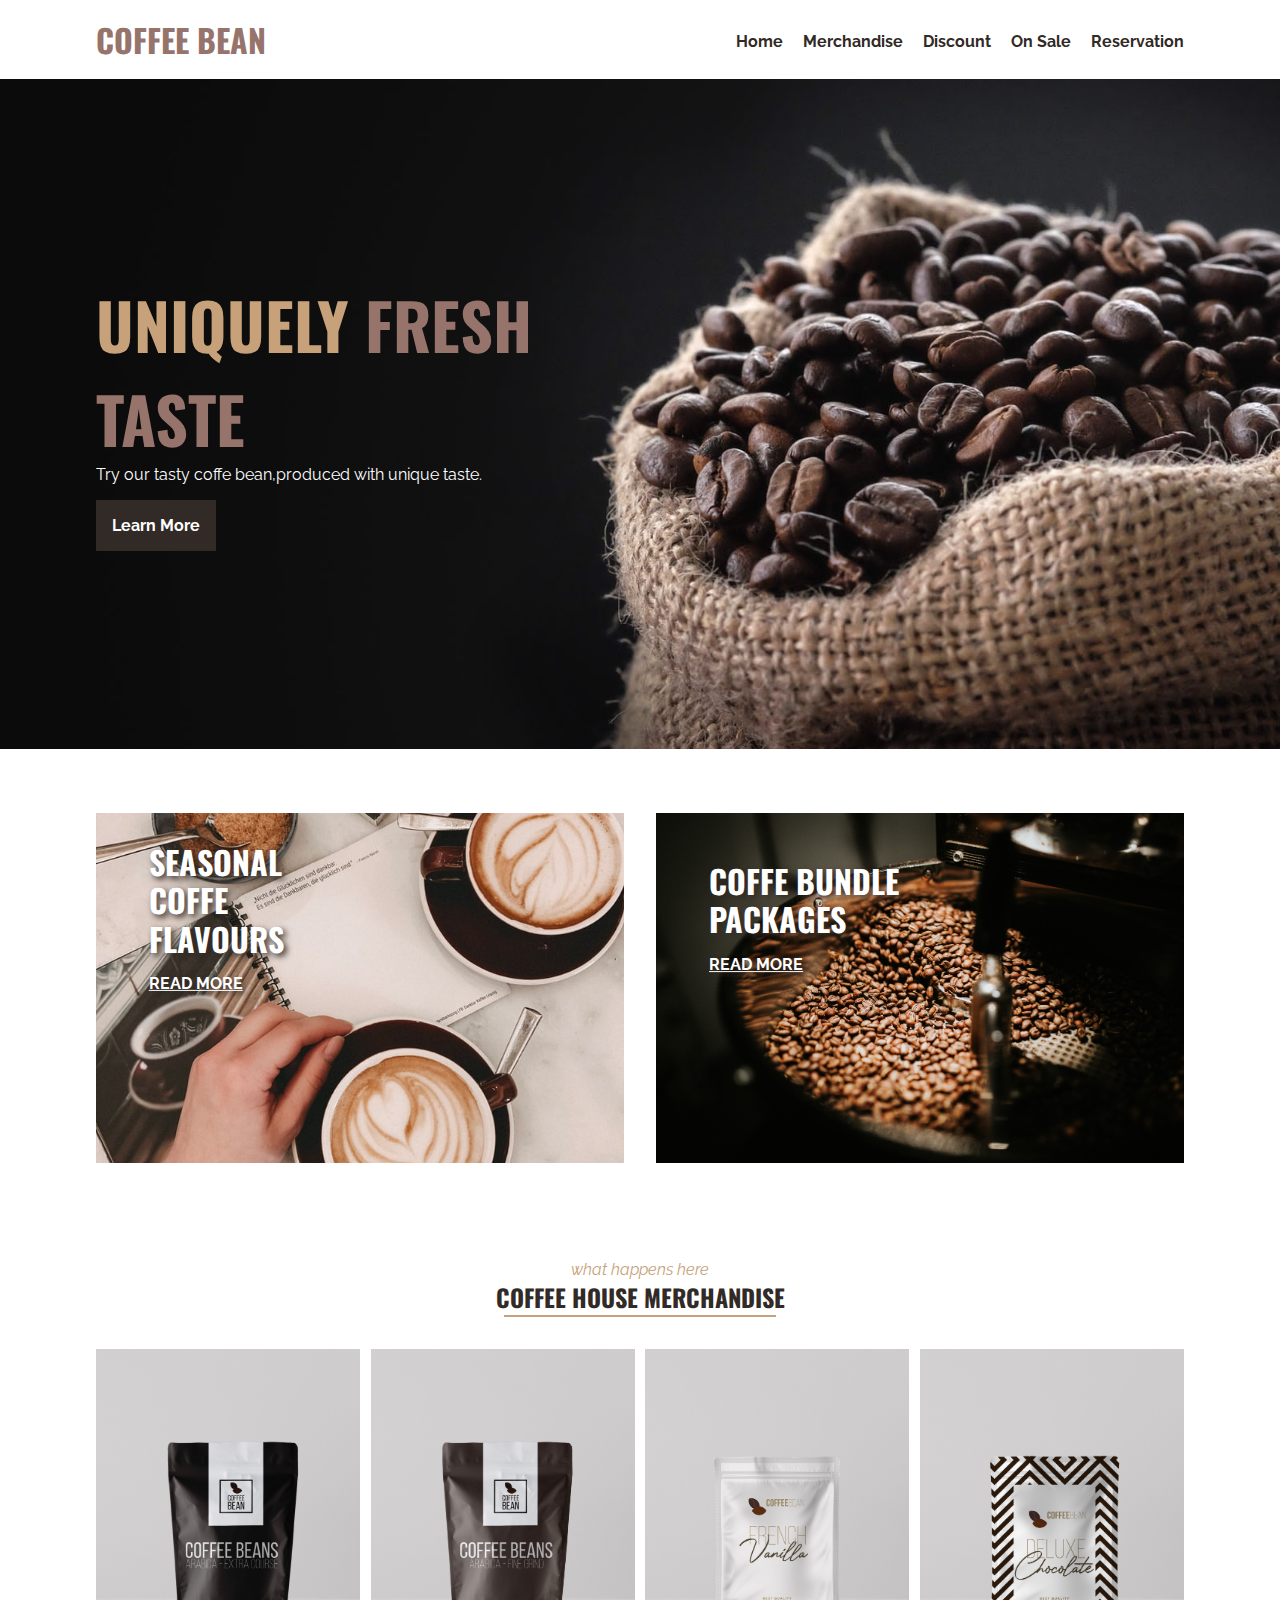
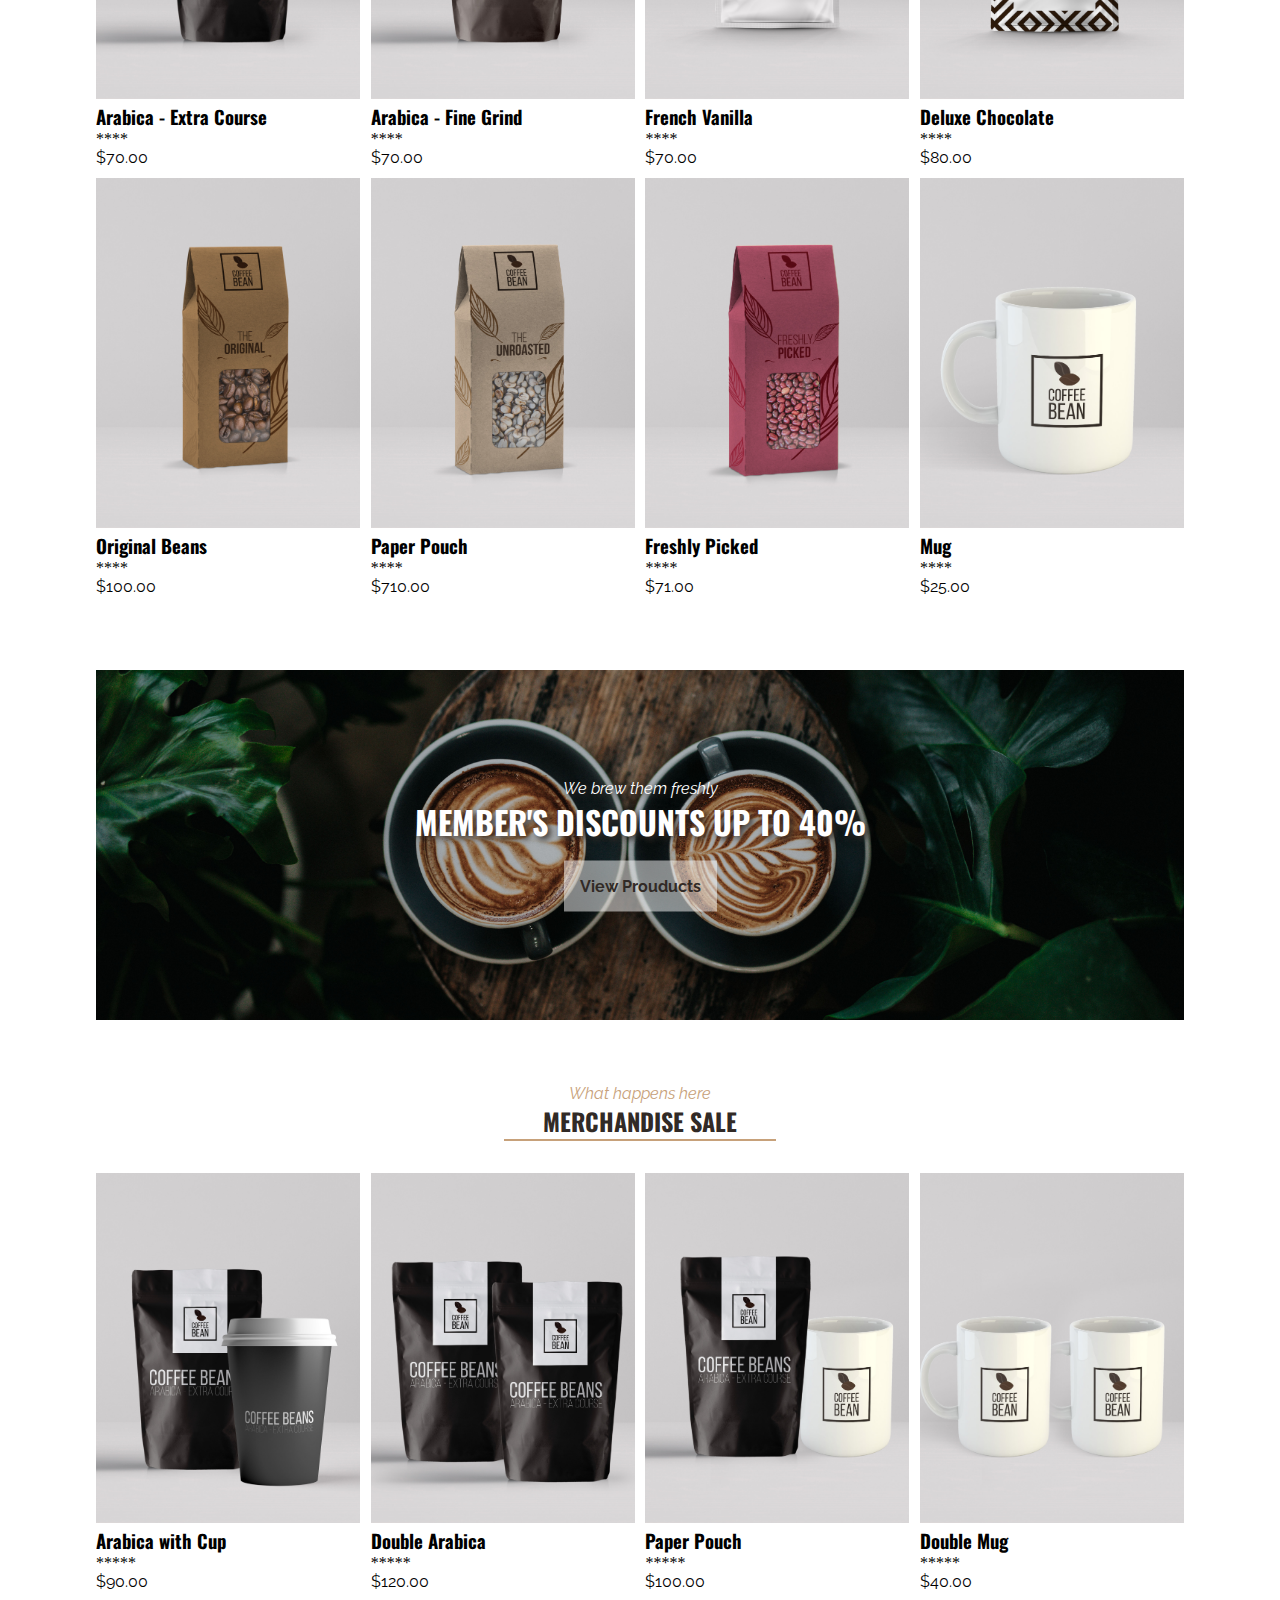
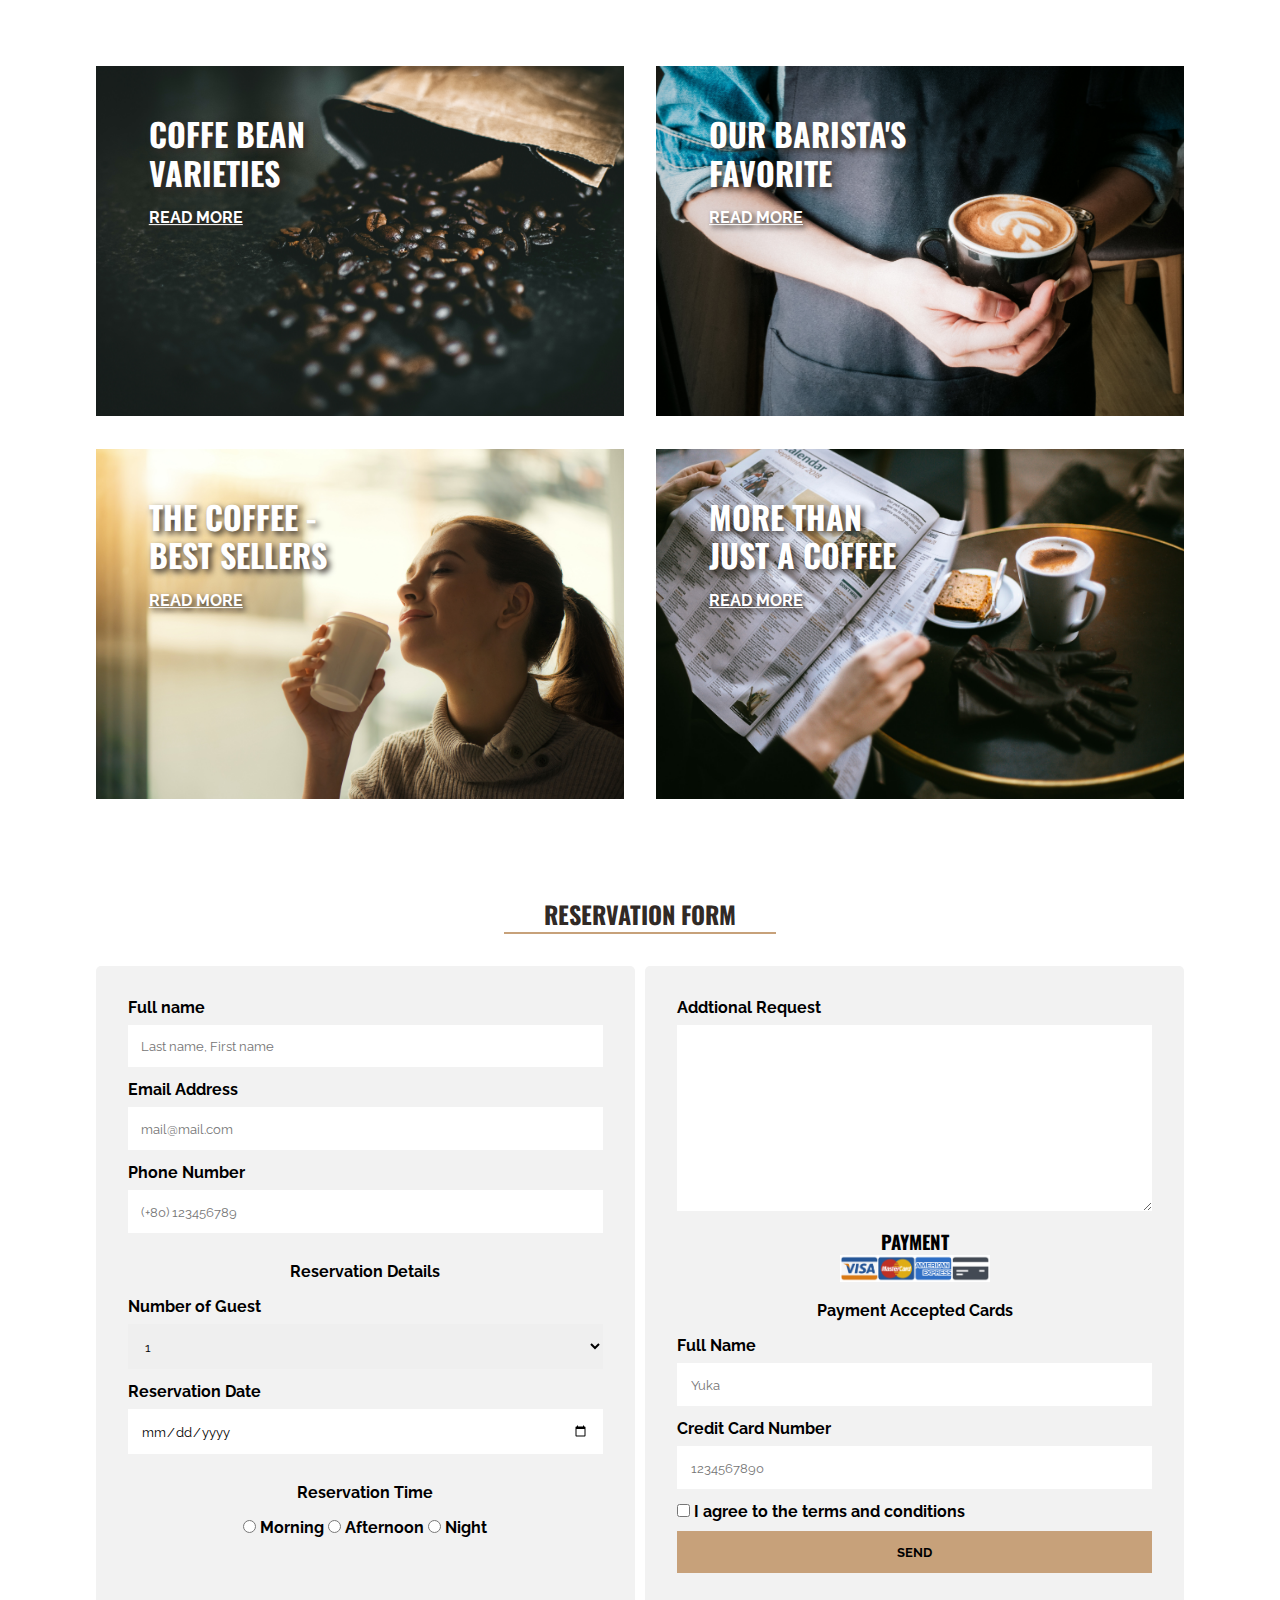
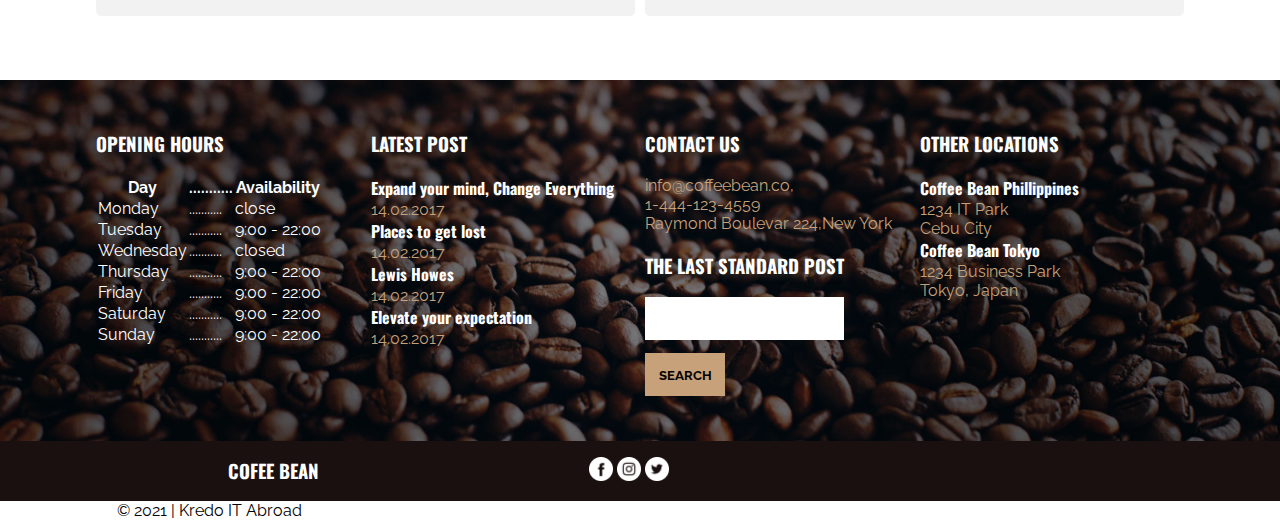
<file: Coffe Bean/index.html>
<!DOCTYPE html>
<html lang="en">
<head>
    <meta charset="UTF-8">
    <meta name="viewport" content="width=device-width, initial-scale=1.0">
    <title>Coffee Bean</title>
    <link rel="stylesheet" href="assets/style/style.css">
</head>
<body>

    <div class="wrapper">
        <!-----------  Header Area ---------------->
        <div class="nav" id="nav">
            <h1><a href="">Coffee Bean</a></h1>
            <ul>
                <li><a href="#nav">Home</a></li>
                <li><a href="#merch">Merchandise</a></li>
                <li><a href="#discount">Discount</a></li>
                <li><a href="#merch-sale">On Sale</a></li>
                <li><a href="#reservation">Reservation</a></li>
            </ul>
        </div>

        <!-----------  Banner Area ---------------->
        <div class="banner" id="banner">
            <div class="banner-text">
                <h2>Uniquely <span>Fresh Taste</span></h2>
                <p>Try our tasty coffe bean,produced with unique taste.</p>
                <a href="#">Learn More</a>

            </div>
        </div>

        <!-----------  Ads Area ---------------->
        <div class="ads" id="ads">
            <div class="ads-items ads-items1">
                <div class="ads-text">
                    <h3>Seasonal Coffe Flavours</h3>
                    <a href="#">Read More</a>
                </div>
            </div>
            <div class="ads-items ads-items2">
                <div class="ads-text">
                    <h3>Coffe Bundle Packages</h3>
                    <a href="#">Read More</a>
                </div>
            </div>
        </div>

        <!-----------  Merchandise Area ---------------->
        <div class="merch" id="merch">
            <div class="section-header">
                <span>what happens here</span>
                <h2>Coffee House Merchandise</h2>
                <hr>
            </div>
            <div class="div merch-gallery">
                <div class="merch-items">
                    <img src="assets/images/merch-img1.jpg" alt="">
                    <h3>Arabica - Extra Course</h3>
                    <span>****</span>
                    <p>$70.00</p>
                </div>
                <div class="merch-items">
                    <img src="assets/images/merch-img2.jpg" alt="">
                    <h3>Arabica - Fine Grind</h3>
                    <span>****</span>
                    <p>$70.00</p>
                </div>
                <div class="merch-items">
                    <img src="assets/images/merch-img3.jpg" alt="">
                    <h3>French Vanilla</h3>
                    <span>****</span>
                    <p>$70.00</p>
                </div>
                <div class="merch-items">
                    <img src="assets/images/merch-img4.jpg" alt="">
                    <h3>Deluxe Chocolate</h3>
                    <span>****</span>
                    <p>$80.00</p>
                </div>
                <div class="merch-items">
                    <img src="assets/images/merch-img5.jpg" alt="">
                    <h3>Original Beans</h3>
                    <span>****</span>
                    <p>$100.00</p>
                </div>
                <div class="merch-items">
                    <img src="assets/images/merch-img6.jpg" alt="">
                    <h3>Paper Pouch</h3>
                    <span>****</span>
                    <p>$710.00</p>
                </div>
                <div class="merch-items">
                    <img src="assets/images/merch-img7.jpg" alt="">
                    <h3>Freshly Picked</h3>
                    <span>****</span>
                    <p>$71.00</p>
                </div>
                <div class="merch-items">
                    <img src="assets/images/merch-img8.jpg" alt="">
                    <h3>Mug</h3>
                    <span>****</span>
                    <p>$25.00</p>
                </div>
            </div>
        </div>
        
        <!----------- Discount Area ---------------->
        <div class="discount" id="discount">
            <div class="discount-text">
                <span>We brew them freshly</span>
                <h2>Member's Discounts up to 40%</h2>
                <a href="#">View Prouducts</a>
            </div>
        </div>

        <!-----------  Merch sale area ---------------->
        <div class="merch" id="merch-sale">
        <div class="section-header">
                <span>What happens here</span>
                <h2>Merchandise Sale</h2>
                <hr>
            </div>
            <div class="merch-gallery">
                <div class="merch-items">
                    <img src="assets/images/merch-img9.jpg" alt="">
                    <h3>Arabica with Cup</h3>
                    <span>*****</span>
                    <p>$90.00</p>
                </div>
                <div class="merch-items">
                    <img src="assets/images/merch-img10.jpg" alt="">
                    <h3>Double Arabica</h3>
                    <span>*****</span>
                    <p>$120.00</p>
                </div>
                <div class="merch-items">
                    <img src="assets/images/merch-img11.jpg" alt="">
                    <h3>Paper Pouch</h3>
                    <span>*****</span>
                    <p>$100.00</p>
                </div>
                <div class="merch-items">
                    <img src="assets/images/merch-img12.jpg" alt="">
                    <h3>Double Mug</h3>
                    <span>*****</span>
                    <p>$40.00</p>
                </div>
            </div>
        </div>

        <!-----------  Ads Area ---------------->
        <div class="ads" id="ads2">
            <div class="ads-items ads-items3">
                <div class="ads-text">
                    <h3>Coffe Bean Varieties</h3>
                    <a href="#">Read More</a>
                </div>
            </div>
            <div class="ads-items ads-items4">
                <div class="ads-text">
                    <h3>Our Barista's Favorite</h3>
                    <a href="#">Read More</a>
                </div>
            </div>
            <div class="ads-items ads-items5">
                <div class="ads-text">
                    <h3>The Coffee - Best Sellers</h3>
                    <a href="#">Read More</a>
                </div>
            </div>
            <div class="ads-items ads-items6">
                <div class="ads-text">
                    <h3>More than just a Coffee</h3>
                    <a href="#">Read More</a>
                </div>
            </div>
        </div>

        <!-----------  Reservation Area ---------------->
        <div class="reservation" id="reservation">
            <div class="section-header">
                <h2>Reservation Form</h2>
                <hr>
            </div>
            <form action="#", method="#">
                <div class="form-group">

                    <label for="fill-name">Full name</label>
                    <input type="text" id="fill-name" name="full_name" placeholder="Last name, First name" required>
                    
                    <label for="email">Email Address</label>
                    <input type="email" id="email" name="email" placeholder="mail@mail.com" required>

                    <label for="phone">Phone Number</label>
                    <input type="tel" id="phone" name="phone" placeholder="(+80) 123456789" required>

                    <p>Reservation Details</p>
                    <label for="gust-num">Number of Guest</label>
                    <select name="guest_num" id="guest-num" required>
                        <option value="1person">1</option>
                        <option value="2person">2</option>
                        <option value="3person">3</option>
                        <option value="4person">4</option>
                        <option value="morethan4">more than 4</option>
                    </select>

                    <label for="res-date">Reservation Date</label>
                    <input type="date" id="res-date" name="res_date" reuired>

                    <p>Reservation Time</p>
                    <div class="res-time">
                        <input type="radio" id="am" name="time" value="morning" required>
                        <label for="am">Morning</label>
                        <input type="radio" id="pm" name="time" value="afternoon" required>
                        <label for="am">Afternoon</label>
                        <input type="radio" id="night" name="time" value="night" required>
                        <label for="am">Night</label>
                    </div>
                </div>

                <div class="form-group">
                    <label for="request">Addtional Request</label>
                    <textarea name="request" id="request" cols="30" rows="10" required></textarea>

                    <h3>Payment</h3>
                    <p>Payment Accepted Cards</p>

                    <label for="name-card">Full Name</label>
                    <input type="text" id="name-card" name="name_card" placeholder="Yuka" required>

                    <label for="cc-num">Credit Card Number</label>
                    <input type="number" id="cc-num" name="cc_num" placeholder="1234567890">

                    <div class="res-agreement">
                        <input type="checkbox" id="agree" name="agree">
                        <label for="agree">I agree to the terms and conditions</label>
                    </div>
                    
                    <input type="submit" name="submit" value="send">
                </div>
            </form>
        </div>

        <!-----------  Footer Area ---------------->
        <div class="footer">
            <div class="footer-contents">
                <div class="footer-widgets">
                    <h3>Opening hours</h3>
                    <table>
                        <tr>
                            <th>Day</th>
                            <th>...........</th>
                            <th>Availability</th>
                        </tr>
                        <tr>
                            <td>Monday</td>
                            <td>...........</td>
                            <td>close</td>
                        </tr>
                        <tr>
                            <td>Tuesday</td>
                            <td>...........</td>
                            <td>9:00 - 22:00</td>
                        </tr>
                        <tr>
                            <td>Wednesday</td>
                            <td>...........</td>
                            <td>closed</td>
                        </tr>
                        <tr>
                            <td>Thursday</td>
                            <td>...........</td>
                            <td>9:00 - 22:00</td>
                        </tr>
                        <tr>
                            <td>Friday</td>
                            <td>...........</td>
                            <td>9:00 - 22:00</td>
                        </tr>
                        <tr>
                            <td>Saturday</td>
                            <td>...........</td>
                            <td>9:00 - 22:00</td>
                        </tr>
                        <tr>
                            <td>Sunday</td>
                            <td>...........</td>
                            <td>9:00 - 22:00</td>
                        </tr>
                    </table>

                </div>

                <div class="footer-widgets">
                    <h3>Latest Post</h3>

                    <h4>Expand your mind, Change Everything</h4>
                    <p>14.02.2017</p>

                    <h4>Places to get lost</h4>
                    <p>14.02.2017</p>

                    <h4>Lewis Howes</h4>
                    <p>14.02.2017</p>

                    <h4>Elevate your expectation</h4>
                    <p>14.02.2017</p>
                </div>

                <div class="footer-widgets">
                    <h3>Contact Us</h3>
                    <p>info@coffeebean.co,</p>
                    <p>1-444-123-4559</p>
                    <p>Raymond Boulevar 224,New York</p>

                    <h3>The Last Standard Post</h3>
                    <form action="#" method="#">
                        <input type="search" name="search">
                        <input type="submit" value="Search">
                    </form>
                </div>

                <div class="footer-widgets">
                    <h3>Other Locations</h3>

                    <h4>Coffee Bean Phillippines</h4>
                    <p>1234 IT Park</p>
                    <p>Cebu City</p>

                    <h4>Coffee Bean Tokyo</h4>
                    <p>1234 Business Park</p>
                    <p>Tokyo, Japan</p>
                </div>

            </div>
        </div>

        <div class="footer-social">
            <div class="social-widget">
                <h3>Cofee Bean</h3>
            </div>

            <div class="social-widget">
                <a href="https:www.facebook.com"><img src="assets/images/icon-fb.png" alt="facebook icon"></a>
                <a href="https:www.instagram.com"><img src="assets/images/icon-ig.png" alt="instagram icon"></a>
                <a href="https:www.twitter.com"><img src="assets/images/icon-tw.png" alt="twitter icon"></a>
            </div>
        </div>

        <div class="social-widget">
            <p>&copy; 2021 | Kredo IT Abroad</p>
        </div>

    </div>
    
</body>
</html>
</file>
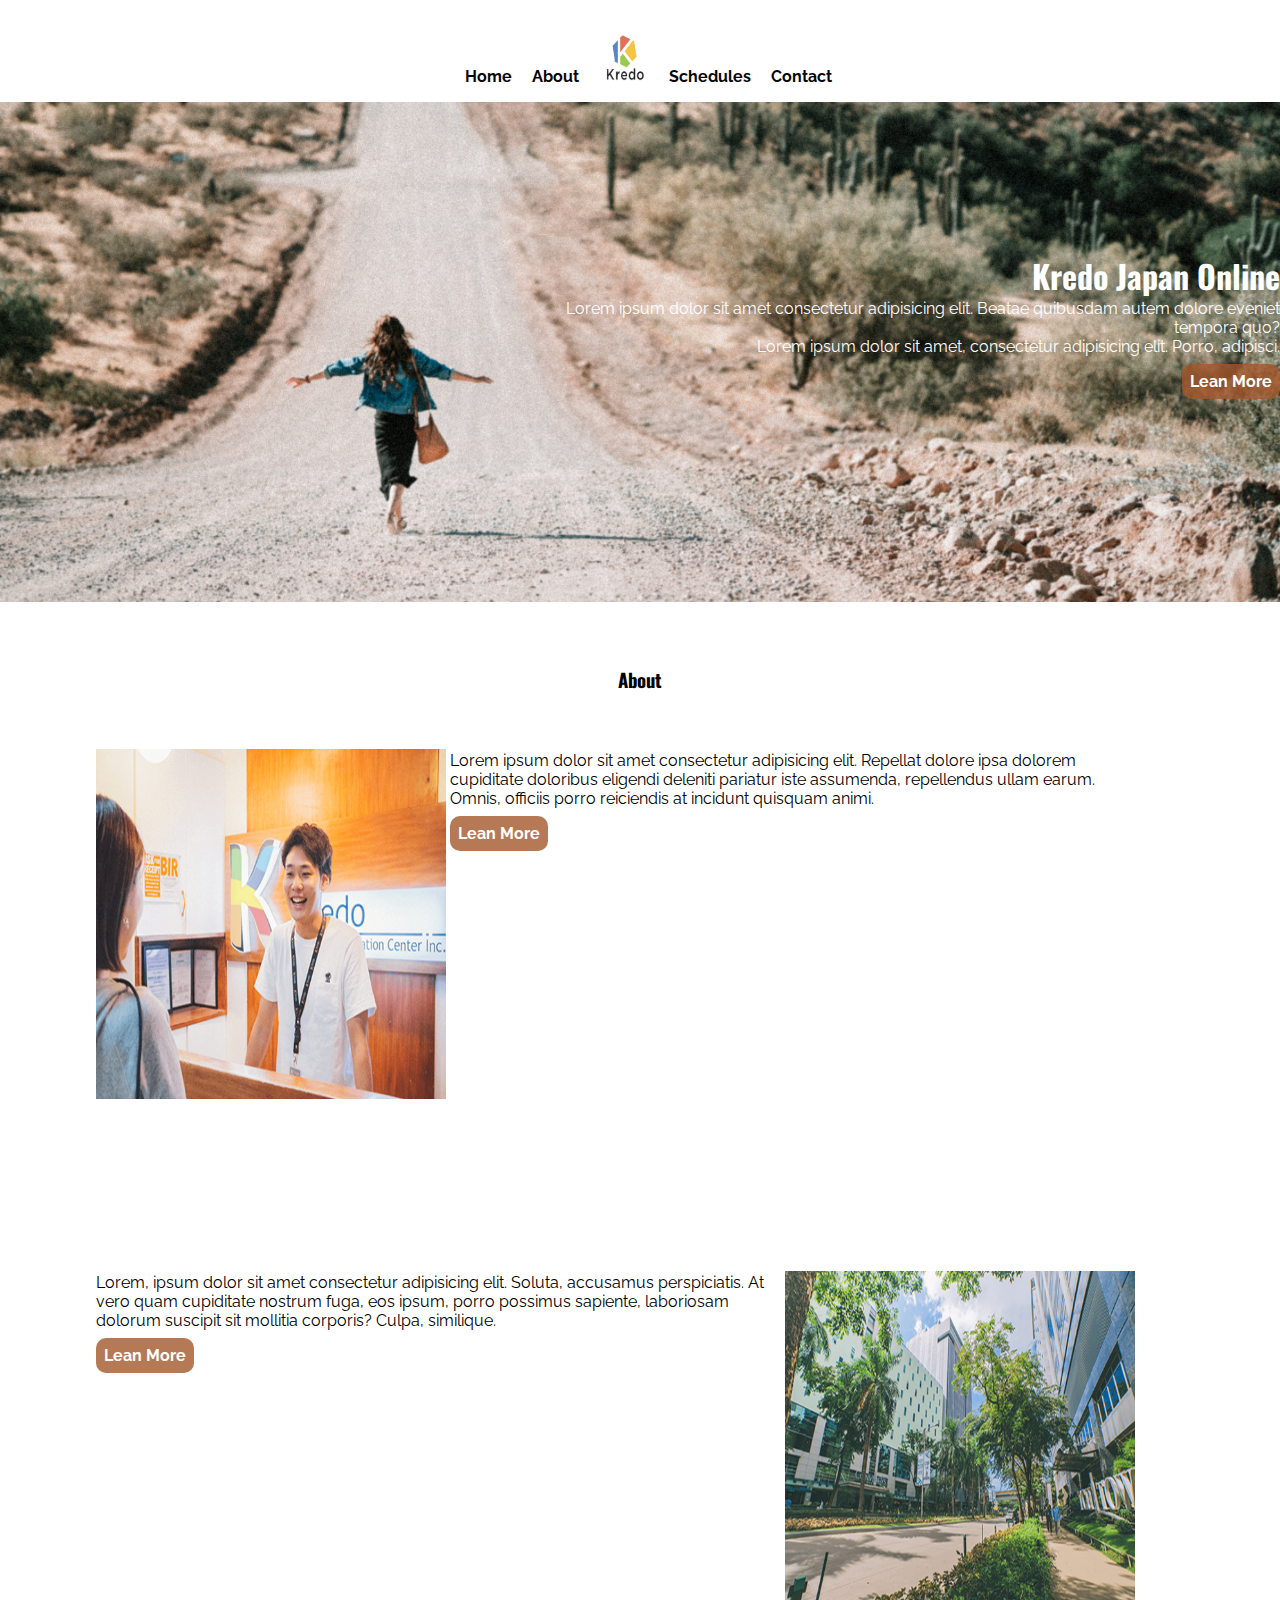
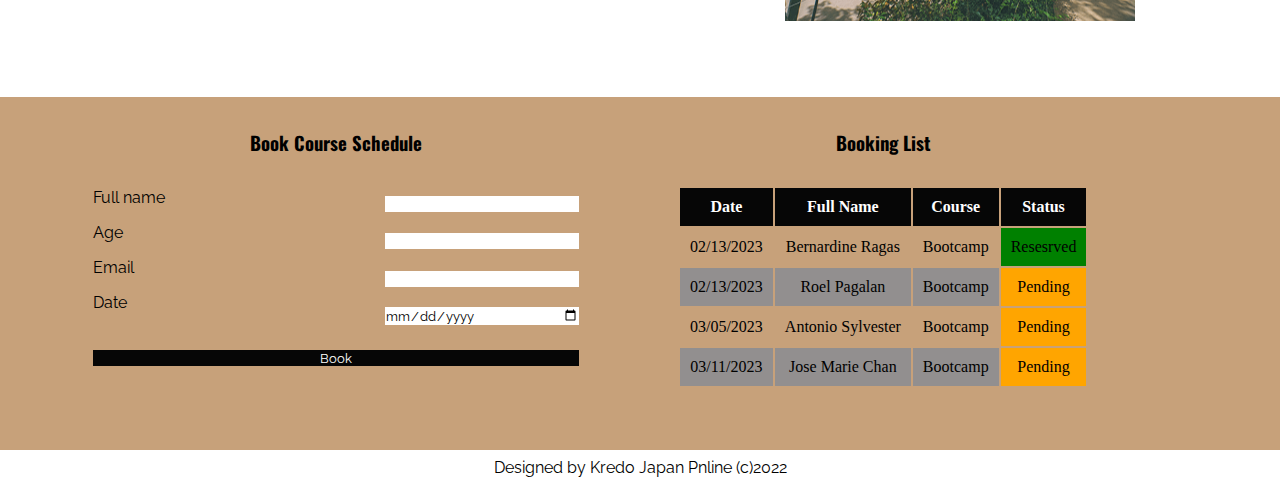
<file: Bootcamp-Kredo-Japan/Bootcamp-Kredo.html>
<!DOCTYPE html>
<html lang="en">
<head>
    <meta charset="UTF-8">
    <meta name="viewport" content="width=device-width, initial-scale=1.0">
    <title>Bootcamp-Kredo</title>
    <link rel="stylesheet" href="assets/style/style.css">
</head>
<body>
    <div class="wrapper">
        <!-----------  Header Area ---------------->
        <div class="nav" id="nav">
            <ul>
                <li><a href="#">Home</a></li>
                <li><a href="#">About</a></li>
                <li><img src="assets/images/kredo-logo.png" alt="Kredo-logo" width="50px" height="50px"></li>
                <li><a href="#">Schedules</a></li>
                <li><a href="#">Contact</a></li>
            </ul>
        </div>

        <!-----------  Banner Area ---------------->
        <div class="banner" id="banner">
            <div class="banner-text">
                <h1>Kredo Japan Online</h1>
                <p>Lorem ipsum dolor sit amet consectetur adipisicing elit. Beatae quibusdam autem dolore eveniet tempora quo?</p>
                <p>Lorem ipsum dolor sit amet, consectetur adipisicing elit. Porro, adipisci.</p>
                <a class="Lean-more" href="#">Lean More</a>
            </div>
        </div>

        <!-----------  Main Area ---------------->
        <div class="Main">
            <h3>About</h3>

            <div class="intorduce1">
                <div class="intoroduce-image">
                    <img src="assets/images/img1.png" alt="image1" width="350px" height="350px">
                </div>
                <div class="intorduce-text">
                    <p>Lorem ipsum dolor sit amet consectetur adipisicing elit. Repellat dolore ipsa dolorem cupiditate doloribus eligendi deleniti pariatur iste assumenda, repellendus ullam earum. Omnis, officiis porro reiciendis at incidunt quisquam animi.</p>
                    <a class="Lean-more" href="#">Lean More</a>
                </div>
            </div>
            <div class="intorduce2">
                <div class="intorduce-text">
                    <p>Lorem, ipsum dolor sit amet consectetur adipisicing elit. Soluta, accusamus perspiciatis. At vero quam cupiditate nostrum fuga, eos ipsum, porro possimus sapiente, laboriosam dolorum suscipit sit mollitia corporis? Culpa, similique.</p>
                    <a class="Lean-more" href="#">Lean More</a>
                </div>
                <div class="intoroduce-image">
                    <img src="assets/images/img2.png" alt="image2" width="350px" height="350px">
                </div>
            </div>
        </div>

        <!-----------  footer Area ---------------->
        <div class="footer">
            <div class="book-schedule">
                <h3>Book Course Schedule</h3>

                <form action="#", method="#">
                    <div class="label">
                        <label for="full-name">Full name</label>
                        <label for="age">Age</label>
                        <label for="email">Email</label>
                        <label for="date">Date</label>
                    </div>

                    <div class="input">
                        <input type="text" id="fill-name" name="full_name"  required>
                        <input type="number" id="number" name="number" required>
                        <input type="email" id="email" name="email" requred>
                        <input type="date" name="date" id="date" required>
                    </div>
                    <input id="submit" type="submit" name="submit" value="Book" height="30px">
                </form>
            </div>
            <div class="Booking-List">
                <h3>Booking List</h3>
                <table>
                    <tr>
                        <th>Date</th>
                        <th>Full Name</th>
                        <th>Course</th>
                        <th>Status</th>
                    </tr>
                    <tr>
                        <td>02/13/2023</td>
                        <td>Bernardine Ragas</td>
                        <td>Bootcamp</td>
                        <td class="Reserved">Resesrved</td>
                    </tr>
                    <tr>
                        <td>02/13/2023</td>
                        <td>Roel Pagalan</td>
                        <td>Bootcamp</td>
                        <td class="Pending">Pending</td>
                    </tr>
                    <tr>
                        <td>03/05/2023</td>
                        <td>Antonio Sylvester</td>
                        <td>Bootcamp</td>
                        <td class="Pending">Pending</td>
                    </tr>
                    <tr>
                        <td>03/11/2023</td>
                        <td>Jose Marie Chan</td>
                        <td>Bootcamp</td>
                        <td class="Pending">Pending</td>
                    </tr>
                </table>
            </div>
        </div>
        <!-----------  Copyright Area ---------------->
        <div class="Copyright">
            <p>Designed by Kredo Japan Pnline (c)2022</p>
        </div>   
</body>
</html>
</file>
<file: Coffe Bean/assets/style/style.css>
@import url('https://fonts.googleapis.com/css2?family=Oswald:wght@400;500;600&family=Raleway:wght@400;500;700&display=swap');

* {
    margin: 0;
    padding: 0;
    box-sizing: border-box;
    outline: none;
    border: none;
}
h1,h2,h3,h4,h5,h6 {
    font-family: 'Oswald', sans-serif;
}
p {
    font-family: 'Raleway', sans-serif;
}
.wrapper {
    width: 100%;
    margin: auto;
}
/********* (1) Header area **********/
.nav {
    overflow: auto;
    width: 85%;
    margin: 1em auto;
}
.nav h1 {
    text-transform: uppercase;
    width: 50%;
    float: left;
}
.nav h1 a{
    font-family: 'Oswald', sans-serif;
    color: #96746B;
    text-decoration: none;
}
.nav ul {
    width: 50%;
    float: left;
    text-align: right;
    padding-top: 1em;
}
.nav li{
    display: inline-block;
    margin-left: 1em;
}

.nav li a{
    font-family: 'Raleway', sans-serif;
    color:#312a26;
    text-decoration: none;
    font-weight: 700;
}

/********* (1) Banner area **********/
.banner{
    background-image: url('../images/banner-bg.jpg');
    background-size: cover;
    background-position: center;
    position: relative;
    width: 100%;
    height: 670px;
}
.banner-text{
    position: absolute;
    top:50%;
    left: 7.5%;
    transform: translateY(-50%);
    width:45%;
    
}
.banner-text h2{
    color: #c7a17a;
    font-size: 4em;
    text-transform: uppercase;
}
.banner-text h2 span{
    color:#96746B
}
.banner-text p{
    color: #fff;
}
.banner-text a{
    text-decoration: none;
    display: inline-block;
    padding: 1em;
    background-color: #312a26;
    color: #fff;
    font-family: 'Raleway', sans-serif;
    font-weight: 700;
    margin-top: 1em;
}
/********* (3) Ads area **********/
.ads{
    width: 85%;
    margin: 4em auto;
    overflow: auto;
}

.ads-items{
    width: 48.5%;
    float: left;
    height: 350px;
    background-size: cover;
    background-position: center;
    position: relative;
    margin-bottom: 3%;
}

.ads-items1{
    margin-right: 3%;
    background-image: url('../images/ads-img1.jpg');

}

.ads-items2{
    background-image: url('../images/ads-img2.jpg'); 
}

.ads-text{
    position: absolute;
    top: 30%;
    left: 10%;
    transform: translateY(-50%);
    width: 40%;
}

.ads-text h3{
    text-transform: uppercase;
    font-size: 2em;
    color: #fff;
    line-height: 1.2em;
    text-shadow: 3px 3px 6px #312a26;
}

.ads-text a{
    display: block;
    font-family: 'Raleway', sans-serif;
    font-weight: 700;
    color: #fff;
    text-transform: uppercase;
    margin-top: 1em;
    text-shadow: 3px 3px 5px #312a26;
}

/********* (4) Merchandise area **********/
.merch{
    width: 85%;
    margin: 4em auto;
}

.section-header{
    text-align: center;
}

.section-header span{
    font-family: 'Raleway', sans-serif;
    font-weight: 500%;
    font-style: italic;
    color: #c7a17a;
}

.section-header h2{
    text-transform: uppercase;
    color: #312a26;
}

.section-header hr{
    background-color: #c7a17a;
    height: 2px;
    width: 25%;
    margin: auto;
}

.merch-gallery{
    margin-top: 2em;
    overflow: auto;
}

.merch-items{
    width: 24.25%;
    float: left;
    margin-right: 1%;
    margin-bottom: 1%;
}

.merch-items:nth-child(4),.merch-items:nth-child(8){
    margin-right: 0;
}

.merch-items img{
    width: 100%;
    height: 350px;
    object-fit: cover;
}

/********* (5) Discount area **********/
.discount{
    width: 85%;
    margin: 4em auto;
    background-image: url(../images/discount-img.jpg);
    background-size: cover;
    background-position: center;
    height: 350px;
    position: relative;
}

.discount-text{
    text-align: center;
    width: 50%;
    position: absolute;
    top: 50%;
    left: 50%;
    transform: translate(-50%,-50%);
}

.discount-text span{
    font-family: 'Raleway', sans-serif;
    color: #fff;
    font-style: italic;
    text-shadow: 3px 3px 6px #312a26;
}

.discount-text h2{
    font-size: 2em;
    color: #fff;
    text-transform: uppercase;
    text-shadow: 3px 3px 6px #312a26;
}

.discount-text a{
    text-decoration: none;
    display: inline-block;
    padding: 1em;
    background-color: rgba(255, 255, 255, .5);
    color: #312a26;
    font-family: 'Raleway', sans-serif;
    font-weight: 700;
    margin-top: 1em;
}

/********* (6) Ads area **********/
.ads-items3{
    margin-right: 3%;
    background-image: url('../images/ads-img3.jpg');
}

.ads-items4{
    background-image: url('../images/ads-img4.jpg');
}
.ads-items5{
    margin-right: 3%;
    background-image: url('../images/ads-img5.jpg');
}
.ads-items6{
    background-image: url('../images/ads-img6.jpg');
}

/********* (7) Reservation area **********/
.reservation{
    width: 85%;
    margin: 4em auto;
}

form{
    overflow: auto;
}

.form-group{
    margin-top: 2em;
    background-color: #f2f2f2;
    float: left;
    width: 49.5%;
    border-radius: 5px;
    padding: 2em;
    height: 650px;
}

.form-group:nth-child(1){
    margin-right: 1%;
}

form input, form label, form select, form textarea{
    display: inline-block;
    width: 100%;
    font-family: 'Raleway', sans-serif;
    padding: 1em;
    margin-bottom: 1em;
}

form label{
    font-weight: 700;
    padding: 0;
    margin-bottom: .5em;
}

.res-time{
    text-align: center;
}

.res-time *{
    width: auto;
}

form p{
    margin: 1em;
    text-align: center;
    font-weight: 700;
}

form h3{
    text-align:center;
    text-transform: uppercase;
}

form h3::after{
    content:"";
    background-image: url('../images/reservation-cards.png');
    background-size: contain;
    background-repeat: no-repeat;
    display: block;
    width: 150px;
    height: 30px;
    margin: auto;
}

.res-agreement *{
    width: auto;
}

form input[type="submit"]{
    background-color: #c7a17a;
    font-weight: 700;
    text-transform: uppercase;
}

/********* (8) Footer area **********/
.footer{
    background-image: url('../images/footer-img.jpg');
    background-size: cover;
    background-position: center;
    padding-top: 2em;
    padding-bottom: 2em;
}

.footer-contents{
    width: 85%;
    margin:auto;
    overflow: auto;
}

.footer-widgets{
    width: 24.25%;
    float: left;
    margin-right: 1%;
}

.footer-widgets:nth-child(4){
    margin-right: 0%;
}

.footer-widgets h3{
    color: #fff;
    text-transform: uppercase;
    text-shadow: 3px 3px 6px #312a26;
    margin-top: 1em;
    margin-bottom: 1em;
}

.footer-widgets h4{
    color: #fff;
}

.footer-widgets p{
    color: #c7a17a;
}

.footer td, th{
    color: #fff;
    font-family: 'Raleway', sans-serif;
    text-shadow: 3px 3px 6px #312a26;
}

.footer form *{
    width: auto;
}

.footer-social{
    width: auto;
    color: #fff;
    background-color: #19100f;
    overflow: auto;
    padding: 1em 7.5%;
}

.social-widget{
    width: 32.66%;
    float: left;
    text-align: center;
}

.social-widget h3{
    text-transform: uppercase;
}

.social-widget img{
    width: 1.5em;
}
</file>
<file: Bootcamp-Kredo-Japan/assets/style/style.css>
@import url('https://fonts.googleapis.com/css2?family=Oswald:wght@400;500;600&family=Raleway:wght@400;500;700&display=swap');

* {
    margin: 0;
    padding: 0;
    box-sizing: border-box;
    outline: none;
    border: none;
}
h1,h2,h3,h4,h5,h6 {
    font-family: 'Oswald', sans-serif;
}

p {
    font-family: 'Raleway', sans-serif;
}

.wrapper {
    width: 100%;
    margin: auto;
}

.Lean-more{
    text-decoration: none;
    display: inline-block;
    padding: .5em;
    background-color: #a4582ccc;
    color: #fff;
    font-family: 'Raleway', sans-serif;
    font-weight: 700;
    margin-top: .5em;
    border-radius: 10px 10px 10px 10px;
}

/********* (1) Header area **********/
.nav {
    overflow: auto;
    width: 85%;
    margin: 1em auto;
}

.nav ul {
    width: auto;
    text-align: center;
    padding-top: 1em;
    margin: auto;
}

.nav li{
    display: inline-block;
    margin-left: 1em;
}

.nav li a{
    font-family: 'Raleway', sans-serif;
    color:#060606;
    text-decoration: none;
    font-weight: 700;
}

/********* (2) Banner area **********/
.banner{
    background-image: url('../images/atf.jpg');
    background-size: cover;
    background-position: center bottom;
    position: relative;
    width: 100%;
    height: 500px;
    color: #FFF;
    text-align: right;

}

.banner-text{
    position: absolute;
    top:30%;
    left: 40%;
}

.banner-text h2{
    font-size: 5em;
}

/********* (3) introduce area **********/
.Main{
    width: 85%;
    margin: 4em auto;
}

.Main h3{
    margin: 3em auto;
    padding: 0 auto;
    text-align: center;
}

.intoroduce-image{
    display: inline-block;
    object-fit: cover;
}

.intorduce-text{
    display: inline-block;
    width: 63%;
    object-fit: contain;
    position:relative;
    bottom: 260px;
}
.intorduce2{
    margin-top: 10em;
}



/********* (4) footer area **********/
.footer{
    background-color: #c7a17a;
    width: 100%;
    float: left;
    position: relative;
    padding: 2em;
    clear: both;
}

.book-schedule{
    width: 40%;
    height: 250px;
    margin-right: 5%;
    margin-left: 5%;
    float: left;
    position: relative;
}
.book-schedule h3{
    text-align: center;
}
form input, form label{
    display: inline-block;
    font-family: 'Raleway', sans-serif;
    margin-bottom: 1em;
    width: 100%;
}

.label{
    float: left;
    margin-top: 2em;
    position: absolute;
    left: 0;
}

.input{
    float: left;
    width: 40%;
    margin-top: 2em;
    position: absolute;
    right: 0;
    line-height: 2em;
}

#submit{
    position: absolute;
    bottom: 0;
    left: 0;
    background-color: #060606;
    color: #fff;
}

.Booking-List{
    width: 40%;
    text-align: center;
    float: left;
}

.Booking-List table{
    margin-left: auto;
    margin-right: auto;
    padding: 30px;
}

.Booking-List th,td{
    padding: 10px;
}

.Booking-List th{
    color: #FFF;
    background-color: #060606;
}

.Booking-List table tr:nth-child(2n+1) {
    background-color: rgba(145, 143, 143, 0.993);
 }

.Reserved{
    background-color: green;
}

.Pending{
    background-color: orange;
}

/********* (4) Copyright area **********/
.Copyright {
    text-align: center;
    position: relative;
    top: 0.5em;
    transform: rotateY('-50%');
}
</file>
